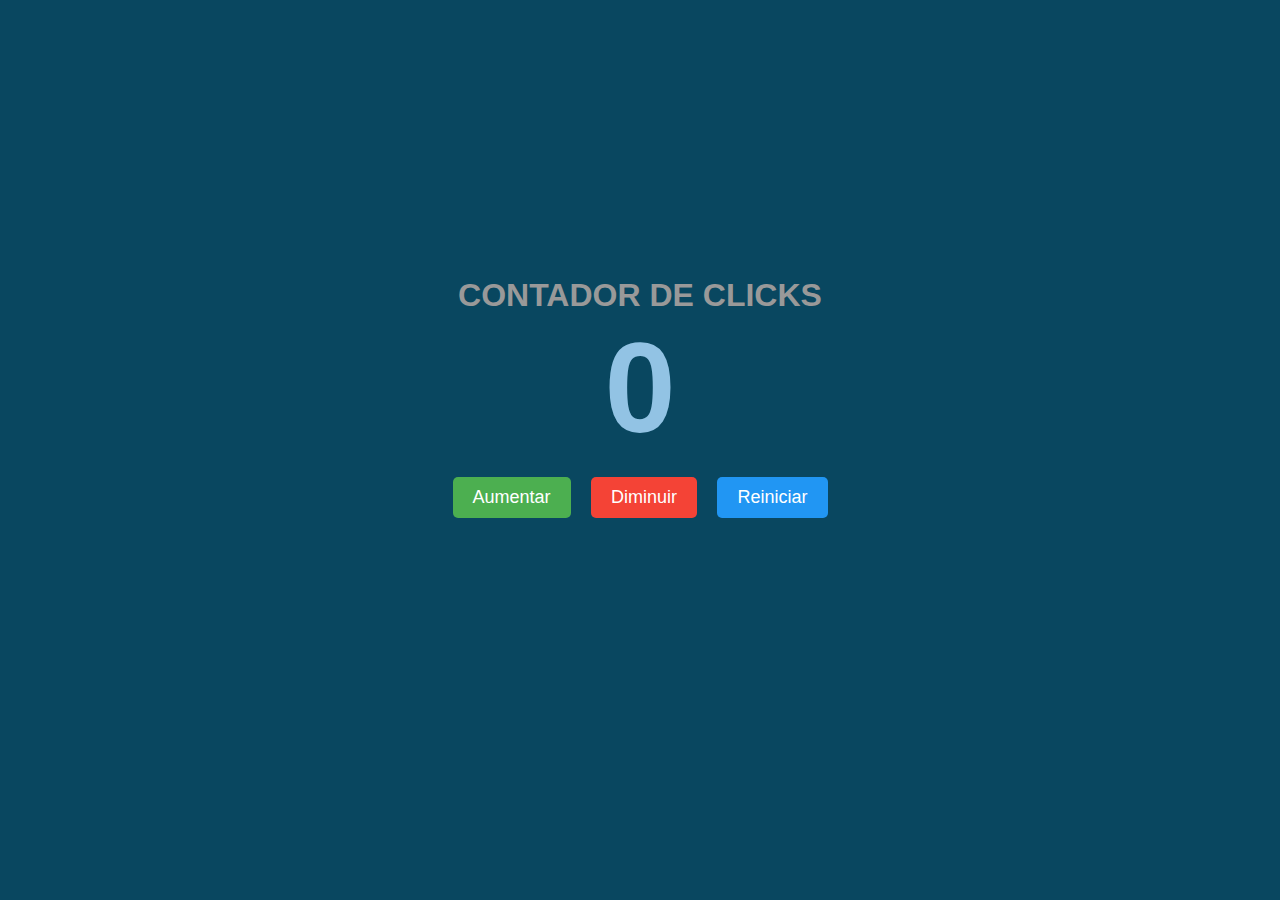
<file: contador-clicks/index.html>
<!DOCTYPE html>
<html lang="pt-br">
  <head>
    <meta charset="UTF-8" />
    <meta http-equiv="X-UA-Compatible" content="IE=edge" />
    <meta name="viewport" content="width=device-width, initial-scale=1.0" />
    <title>Contador de clicks</title>
    <link rel="stylesheet" href="style.css">
  </head>
  <body>
    <h1>Contador de Clicks</h1>
    <p class="contagem">0</p>
    <div id="botoes">
      <button id="aumentar">Aumentar</button>
      <button id="diminuir">Diminuir</button>
      <button id="reiniciar">Reiniciar</button>
    </div>
  </body>
</html>
</file>
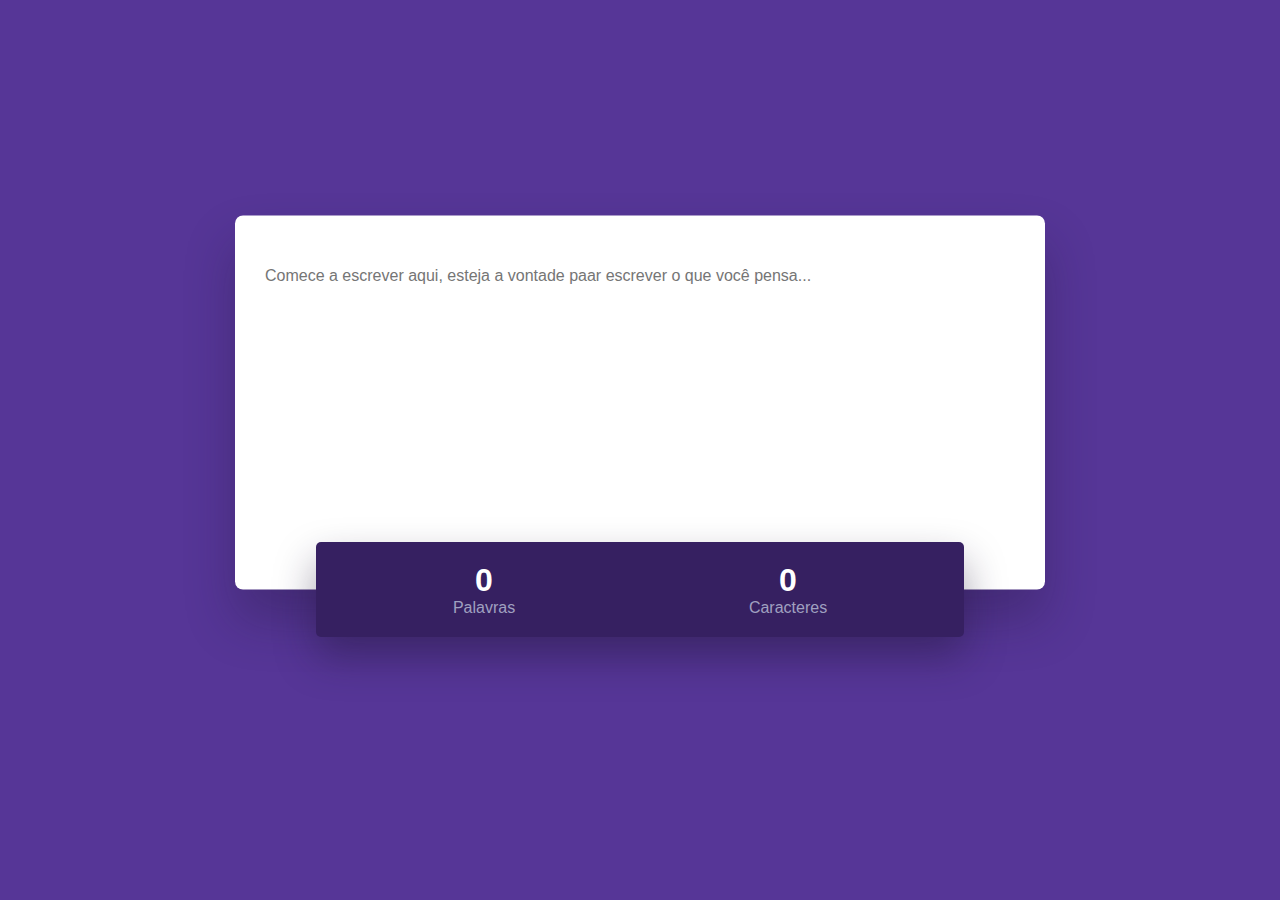
<file: contador-palavras/index.html>
<!DOCTYPE html>
<html lang="pt-br">
  <head>
    <meta charset="UTF-8" />
    <meta http-equiv="X-UA-Compatible" content="IE=edge" />
    <meta name="viewport" content="width=device-width, initial-scale=1.0" />
    <title>Contador de Palavras</title>
    <link rel="stylesheet" href="style.css" />
  </head>
  <body>
    <div class="wrapper">
      <div class="container">
        <textarea
          id="input-textarea"
          rows="12"
          placeholder="Comece a escrever aqui, esteja a vontade paar escrever o que você pensa..."
        ></textarea>
      </div>
      <div class="count">
        <div>
          <h5 id="word-count">0</h5>
          <p>Palavras</p>
        </div>
        <div>
          <h5 id="char-count">0</h5>
          <p>Caracteres</p>
        </div>
      </div>
    </div>
    <script src="script.js"></script>
  </body>
</html>
</file>
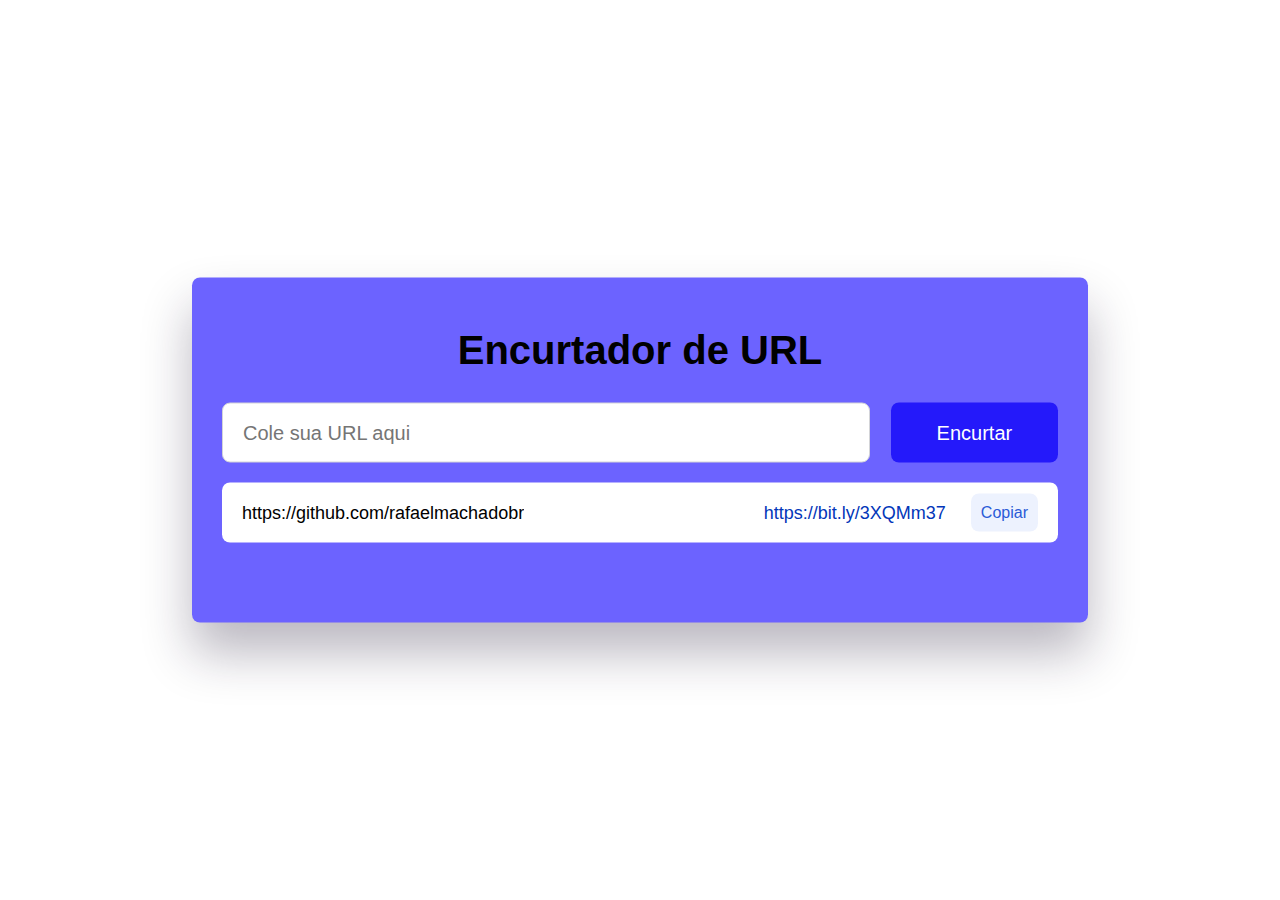
<file: encurtador-url/index.html>
<!DOCTYPE html>
<html lang="pt-br">
  <head>
    <meta charset="UTF-8" />
    <meta http-equiv="X-UA-Compatible" content="IE=edge" />
    <meta name="viewport" content="width=device-width, initial-scale=1.0" />
    <title>Encurtador de URL</title>
    <link rel="stylesheet" href="style.css" />
  </head>
  <body>
    <div class="wrapper">
      <div class="container">
        <h1>Encurtador de URL</h1>
        <form id="form">
          <input
            type="url"
            id="url"
            name="url"
            placeholder="Cole sua URL aqui"
          />
          <button id="shorten" type="submit">Encurtar</button>
        </form>
        <div id="result">
          <span id="long-link">https://github.com/rafaelmachadobr</span>
          <div id="left">
            <span id="short-link">
              <a href="https://bit.ly/3XQMm37" target="_blank"
                >https://bit.ly/3XQMm37</a
              >
            </span>
            <button id="copy" onclick="copyToClipboard()">Copiar</button>
          </div>
        </div>
      </div>
    </div>
  </body>
  <script src="script.js"></script>
</html>
</file>
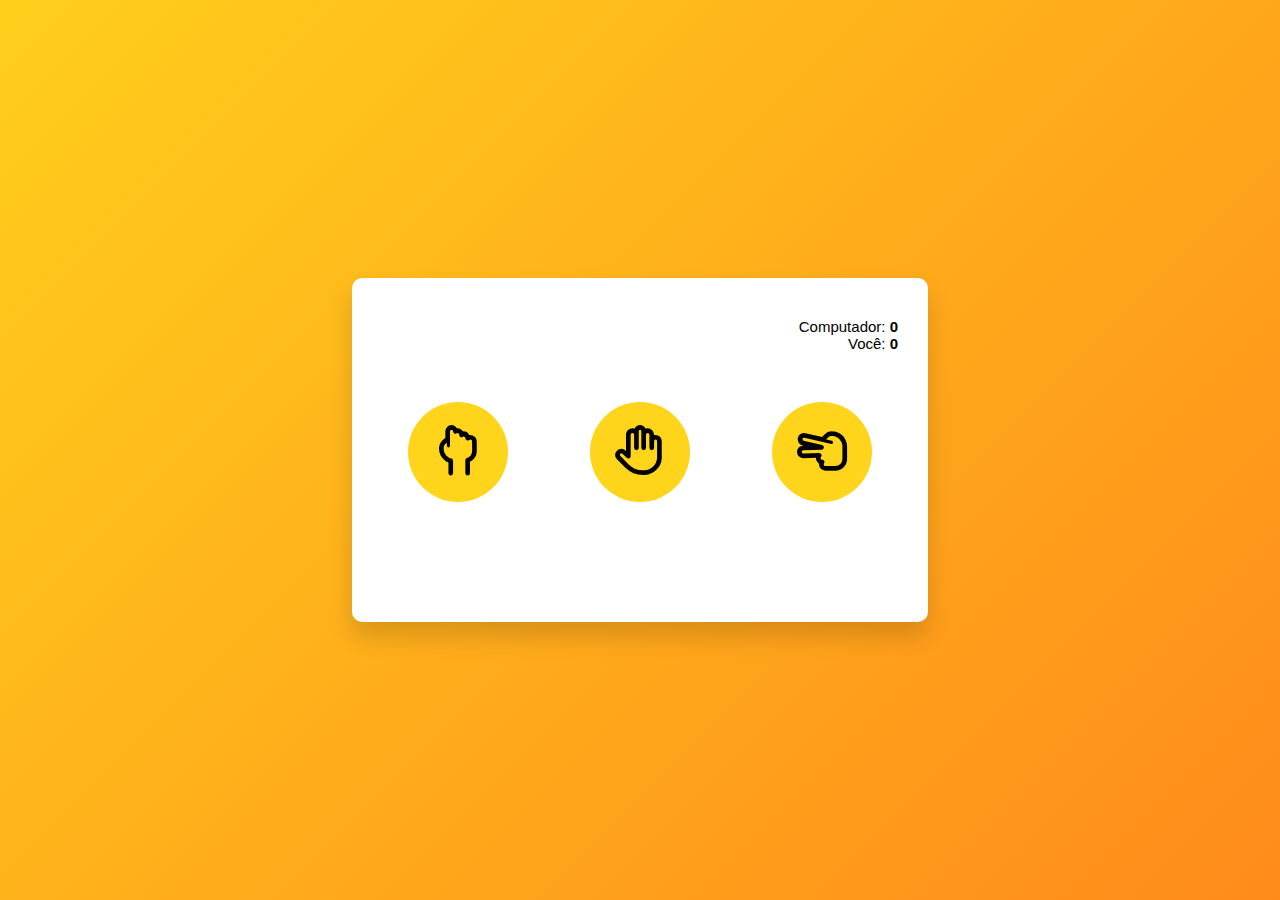
<file: pedra-papel-tesoura/index.html>
<!DOCTYPE html>
<html lang="pt-br">
  <head>
    <meta charset="UTF-8" />
    <meta http-equiv="X-UA-Compatible" content="IE=edge" />
    <meta name="viewport" content="width=device-width, initial-scale=1.0" />
    <title>Pedra, Papel ou Tesoura!</title>
    <link
      rel="stylesheet"
      href="https://cdnjs.cloudflare.com/ajax/libs/font-awesome/6.3.0/css/all.min.css"
    />
    <link rel="stylesheet" href="style.css" />
  </head>
  <body>
    <div class="container">
      <div class="pontuacao">
        <p>Computador: <span id="computador_pontuacao">0</span></p>
        <p>Você: <span id="usuario_pontuacao">0</span></p>
      </div>
      <div class="escolhas">
        <button onclick="verificar('pedra')">
          <i class="far fa-hand-rock"></i>
        </button>
        <button onclick="verificar('papel')">
          <i class="far fa-hand-paper"></i>
        </button>
        <button onclick="verificar('tesoura')">
          <i class="far fa-hand-scissors"></i>
        </button>
    </div>
        <div class="detalhes">
          <p id="usuario_escolha"></p>
          <p id="computador_escolha"></p>
          <p id="resultado"></p>
        </div>
    </div>
    <script src="script.js"></script>
  </body>
</html>
</file>
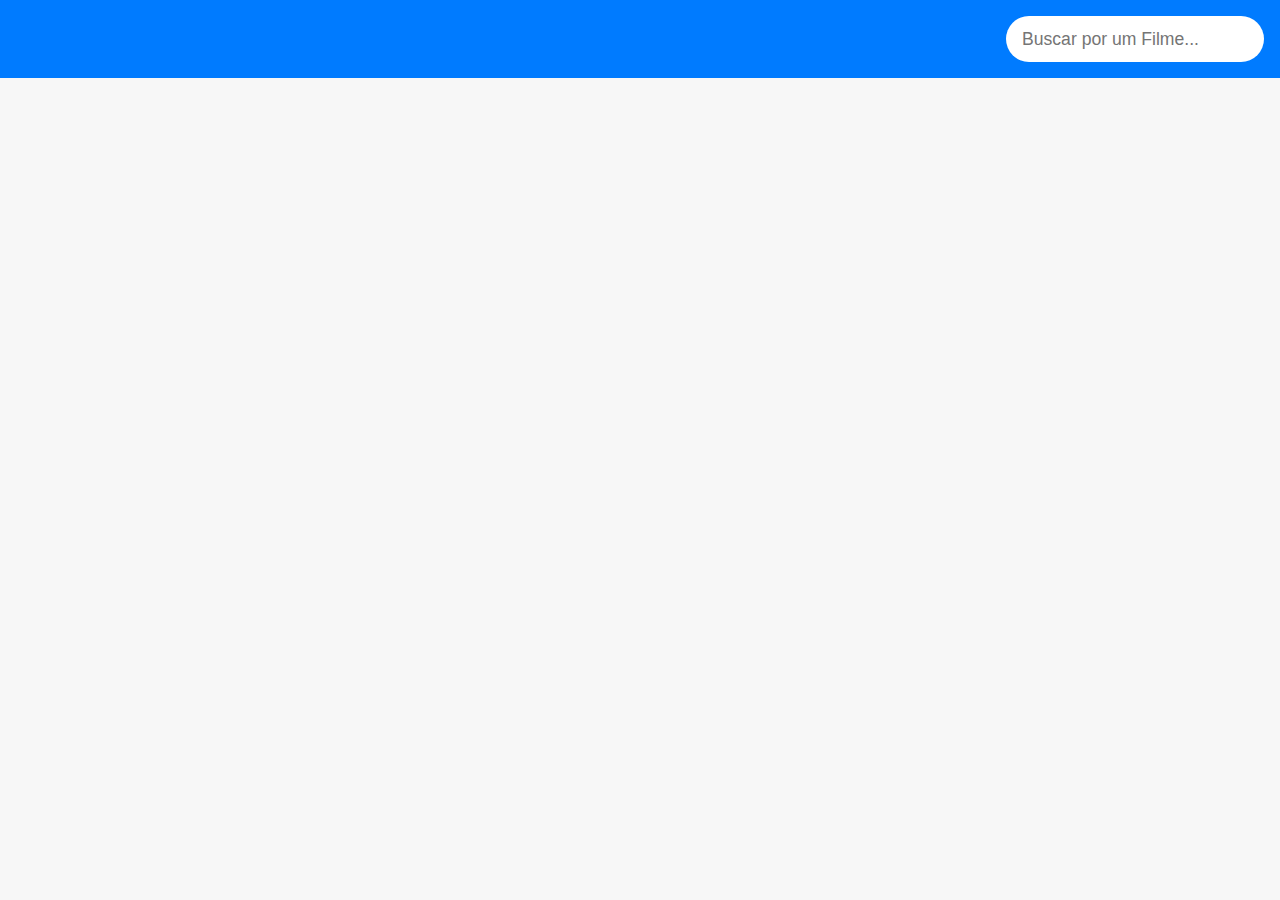
<file: pesquisa-filmes/index.html>
<!DOCTYPE html>
<html lang="pt-br">
  <head>
    <meta charset="UTF-8" />
    <meta http-equiv="X-UA-Compatible" content="IE=edge" />
    <meta name="viewport" content="width=device-width, initial-scale=1.0" />
    <title>Pesquisa de Filmes</title>
    <link rel="stylesheet" href="style.css">
  </head>
  <body>
    <header>
      <form>
        <input type="text" placeholder="Buscar por um Filme..." class="search" />
      </form>
    </header>
    <main></main>
  </body>
  <script src="script.js"></script>
</html>
</file>
<file: contador-clicks/style.css>
* {
  box-sizing: border-box;
  margin: 0;
}
body {
  font-family: sans-serif;
  font-size: 16px;
  color: #333;
  width: 400px;
  margin: 0 auto;
  display: flex;
  flex-direction: column;
  align-items: center;
  justify-content: center;
  min-height: 90vh;
  background: #094760;
}
h1 {
  text-transform: uppercase;
  color: #999;
}
.contagem {
  font-size: 8rem;
  font-weight: bold;
  color: #92c3e4;
}
button {
  color: #fff;
  border: none;
  padding: 10px 20px;
  border-radius: 5px;
  font-size: 18px;
  cursor: pointer;
  margin-top: 20px;
  margin-left: 1rem;
  margin: 1rem 0.5rem;
}
#aumentar {
  background-color: #4caf50;
}
#diminuir {
  background-color: #f44336;
}
#reiniciar {
  background-color: #2196f3;
}
@media screen and (max-width: 450px) {
  #botoes {
    display: flex;
    flex-direction: column;
  }
}
</file>
<file: contador-palavras/style.css>
* {
  padding: 0;
  margin: 0;
  box-sizing: border-box;
  font-family: sans-serif;
}
body {
  background-color: #563697;
}
.wrapper {
  position: absolute;
  width: 90vmin;
  transform: translate(-50%, -50%);
  top: 50%;
  left: 50%;
}
.container {
  background-color: #fff;
  padding: 50px 30px 80px 30px;
  border-radius: 8px;
  box-shadow: 0 30px 50px rgba(30, 21, 49, 0.3);
}
textarea {
  width: 100%;
  border: none;
  resize: none;
  outline: none;
  font-size: 16px;
  line-height: 20px;
  color: #0e101a;
}
.count {
  background-color: #362061;
  width: 80%;
  padding: 20px;
  position: relative;
  transform: translate(-50%, -50%);
  left: 50%;
  display: flex;
  justify-content: space-around;
  text-align: center;
  border-radius: 5px;
  box-shadow: 0 20px 40px rgba(30, 21, 49, 0.4);
}
.count p {
  color: #a0a0c0;
}
.count h5 {
  color: #fff;
  font-size: 32px;
}
</file>
<file: encurtador-url/style.css>
* {
  margin: 0;
  padding: 0;
  box-sizing: border-box;
  font-family: sans-serif;
}
.wrapper {
  position: absolute;
  width: 70%;
  transform: translate(-50%, -50%);
  top: 50%;
  left: 50%;
}
.container {
  padding: 50px 30px 80px;
  border-radius: 8px;
  box-shadow: 0 30px 50px rgba(30, 21, 49, 0.3);
  background-color: #6c63ff;
}
h1 {
  font-size: 40px;
  margin-bottom: 30px;
  text-align: center;
}
form {
  display: flex;
  justify-content: space-between;
  margin-bottom: 20px;
}
input {
  width: 77.5%;
  height: 60px;
  background-color: #fff;
  border: 1px solid #d3d4d7;
  border-radius: 8px;
  font-size: 20px;
  padding: 0 20px;
}
#shorten {
  width: 20%;
  height: 60px;
  background-color: #2419fa;
  border: none;
  border-radius: 8px;
  font-size: 20px;
  color: #fff;
  cursor: pointer;
  transition: all 0.3s ease-in-out;
}
#result {
  display: flex;
  justify-content: space-between;
  background-color: #fff;
  height: 60px;
  border-radius: 8px;
  padding: 16px 20px;
  font-size: 18px;
  align-items: center;
}
#shorten:hover {
  background-color: #1c1393;
}
#left {
  display: flex;
  align-items: center;
}
#long-link {
  white-space: nowrap;
  overflow: hidden;
  text-overflow: ellipsis;
  max-width: 500px;
}
#short-link a {
  margin-right: 25px;
  text-decoration: none;
  color: #0236b9;
}
#copy {
  padding: 10px;
  background-color: #edf2fe;
  color: #2a5bd7;
  border: none;
  border-radius: 8px;
  width: 100%;
  height: 100%;
  font-size: 16px;
  cursor: pointer;
  transition: all 0.3s ease-in-out;
}
#copy:hover {
  background-color: #d3d4d7;
}
.success {
  background-color: #649949;
  color: #fff;
}
@media screen and (max-width: 990px) {
  form {
    flex-direction: column;
  }
  input {
    width: 100%;
    margin-bottom: 8px;
  }
  #shorten {
    width: 100%;
    margin-bottom: 20px;
  }
  #result {
    flex-direction: column;
    height: 100%;
  }
  #long-link {
    max-width: 100%;
    margin-bottom: 20px;
  }
  #left {
    flex-direction: column;
  }
  #copy {
    margin-top: 20px;
    width: 100%;
  }
}
</file>
<file: pedra-papel-tesoura/style.css>
* {
  padding: 0;
  margin: 0;
  box-sizing: border-box;
}
body {
  height: 100vh;
  background: linear-gradient(135deg, #ffcf1b, #ff8b1b);
}
.container {
  width: 45%;
  background-color: #fff;
  padding: 40px 30px;
  position: absolute;
  transform: translate(-50%, -50%);
  top: 50%;
  left: 50%;
  border-radius: 10px;
  box-shadow: 0 15px 25px rgba(0, 0, 0, 0.15);
}
.pontuacao {
  margin-bottom: 50px;
  text-align: right;
}
.escolhas {
  width: 90%;
  margin: auto;
  display: flex;
  justify-content: space-between;
}
.escolhas button {
  background-color: #ffd51b;
  color: #000;
  border: none;
  font-size: 50px;
  height: 100px;
  width: 100px;
  border-radius: 50%;
  outline: none;
  cursor: pointer;
}
.detalhes {
  margin-top: 30px;
  text-align: center;
}
.pontuacao,
.detalhes {
  font-family: "Poppins", sans-serif;
  font-weight: 400;
  font-size: 15px;
}
#resultado {
  width: 180px;
  padding: 10px 0;
  margin: 30px auto;
  font-weight: 600;
  letter-spacing: 0.5px;
}
#usuario_escolha,
#computador_escolha {
  font-weight: 400;
  margin-bottom: 10px;
}
span {
  font-weight: 600;
}

@media screen and (max-width: 900px) {
  .escolhas {
    flex-direction: column;
  }
  .escolhas button {
    margin: 10px auto;
  }
  #resultado {
    width: 100%;
  }
}

@media screen and (max-width: 400px) {
  .container {
    padding: 10px 5px;
  }
}
</file>
<file: pesquisa-filmes/style.css>
* {
  box-sizing: border-box;
}

body {
  margin: 0;
  background-color: #f7f7f7;
  font-family: sans-serif;
}

header {
  background-color: #007bff;
  padding: 1rem;
  display: flex;
  justify-content: flex-end;
}

.search {
  padding: 0.5rem 1rem;
  border-radius: 30px;
  height: 46px;
  border: none;
  color: rgba(0, 0, 0, 0.5);
  font-size: 1.1rem;
}

.search:focus {
  outline: none;
}

main {
  display: flex;
  flex-wrap: wrap;
  justify-content: center;
}

.movie {
  box-shadow: 0 4px 5px rgba(0, 0, 0, 0.2);
  border-radius: 3px;
  width: 300px;
  background-color: #007bff;
  margin: 1rem;
  overflow: hidden;
  position: relative;
}

.movie img {
  width: 100%;
}

.movie-info {
  display: flex;
  justify-content: space-between;
  padding: 0.5rem 1rem 1rem;
  color: #eee;
  letter-spacing: 0.5px;
  align-items: center;
}

.movie-info h3 {
  margin: 0;
}

.movie-info span {
  background-color: #22254b;
  padding: 0.25rem 0.5rem;
  border-radius: 3px;
  font-weight: bold;
}

.movie-info span.green {
  color: #2ec22e;
}

.movie-info span.orange {
  color: #ffa500;
}

.movie-info span.red {
  color: #ff0000;
}

.overview {
  position: absolute;
  top: 0;
  right: 0;
  bottom: 0;
  left: 0;
  background-color: #fff;
  padding: 2rem;
  transform: translateY(100%);
  transition: transform 1s ease-in;
  max-width: 100%;
  overflow: auto;
}

.movie:hover .overview {
  transform: translateY(0);
}

.overview h4 {
  margin-top: 0;
}
</file>
